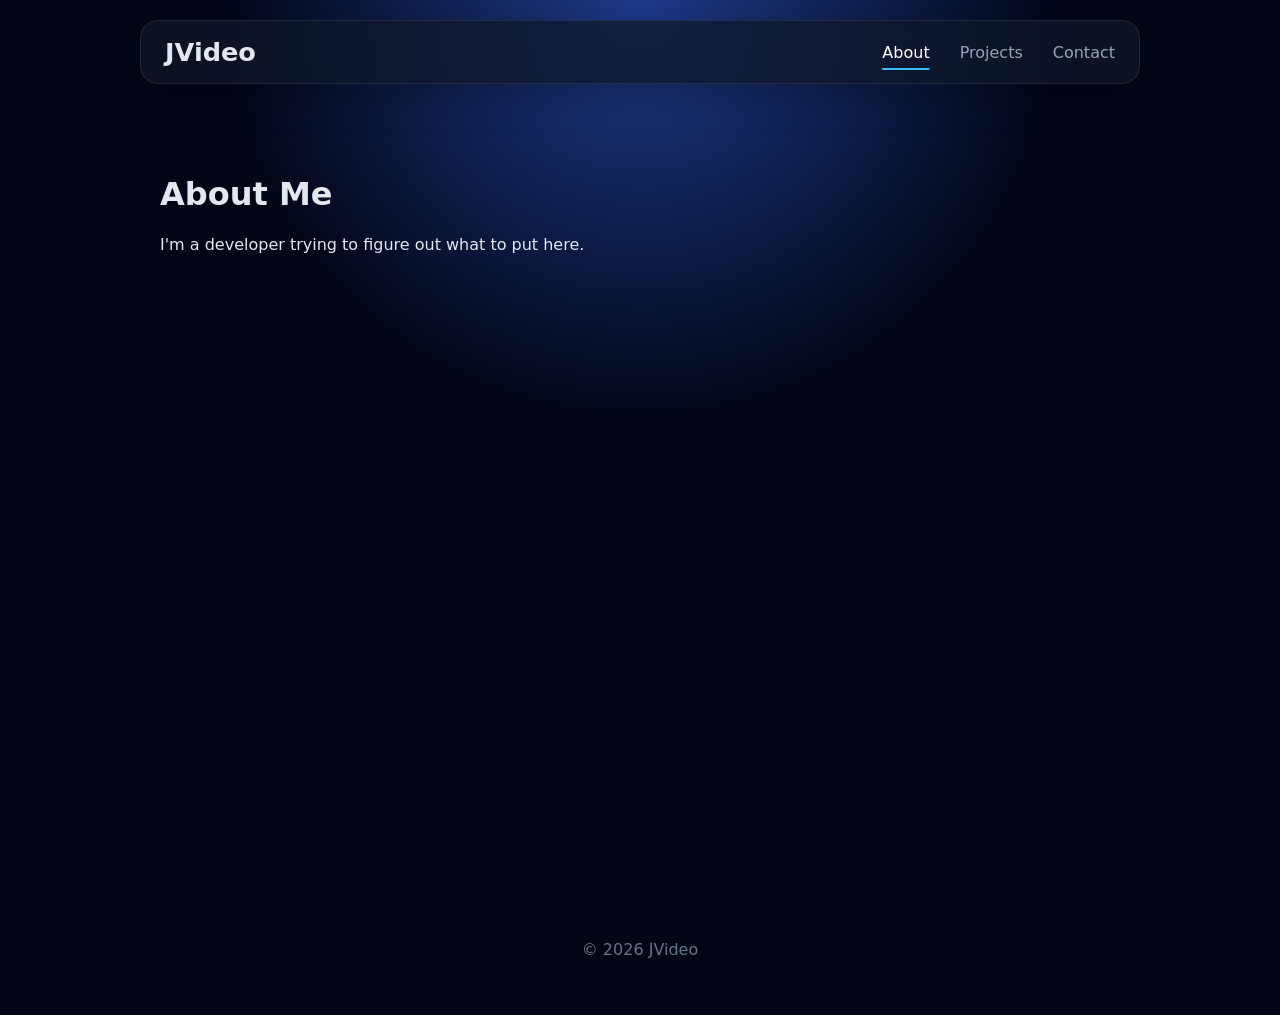
<file: about/index.html>
<!DOCTYPE html>
<html lang="en">
<head>
    <meta charset="UTF-8">
    <meta name="viewport" content="width=device-width, initial-scale=1.0">
    <meta name="description" content="About JVideo.">
    <meta name="theme-color" content="#020617">

    <title>About | JVideo</title>

    <link rel="icon" href="/favicon.svg" type="image/svg+xml">
    <link rel="alternate icon" href="/favicon.ico" sizes="32x32" type="image/x-icon">
    <link rel="stylesheet" href="/style.css">
    <script src="/script.js" defer></script>
</head>

<body>
    <header>
        <nav aria-label="Primary navigation">
            <h1 class="logo">
                <a href="/" aria-label="JVideo home">JVideo</a>
            </h1>

            <button class="menu-toggle" type="button" aria-controls="navLinks" aria-expanded="false" aria-label="Toggle menu">
                <span></span>
                <span></span>
                <span></span>
            </button>

            <div class="nav-links" id="navLinks">
                <a href="/about/" class="active" aria-current="page">About</a>
                <a href="/projects/">Projects</a>
                <a href="/contact/">Contact</a>
            </div>
        </nav>
    </header>

    <main class="page">
        <h1>About Me</h1>

        <p>
            I'm a developer trying to figure out what to put here.
        </p>
    </main>

    <footer>
        <p>© 2026 JVideo</p>
    </footer>
</body>
</html>
</file>
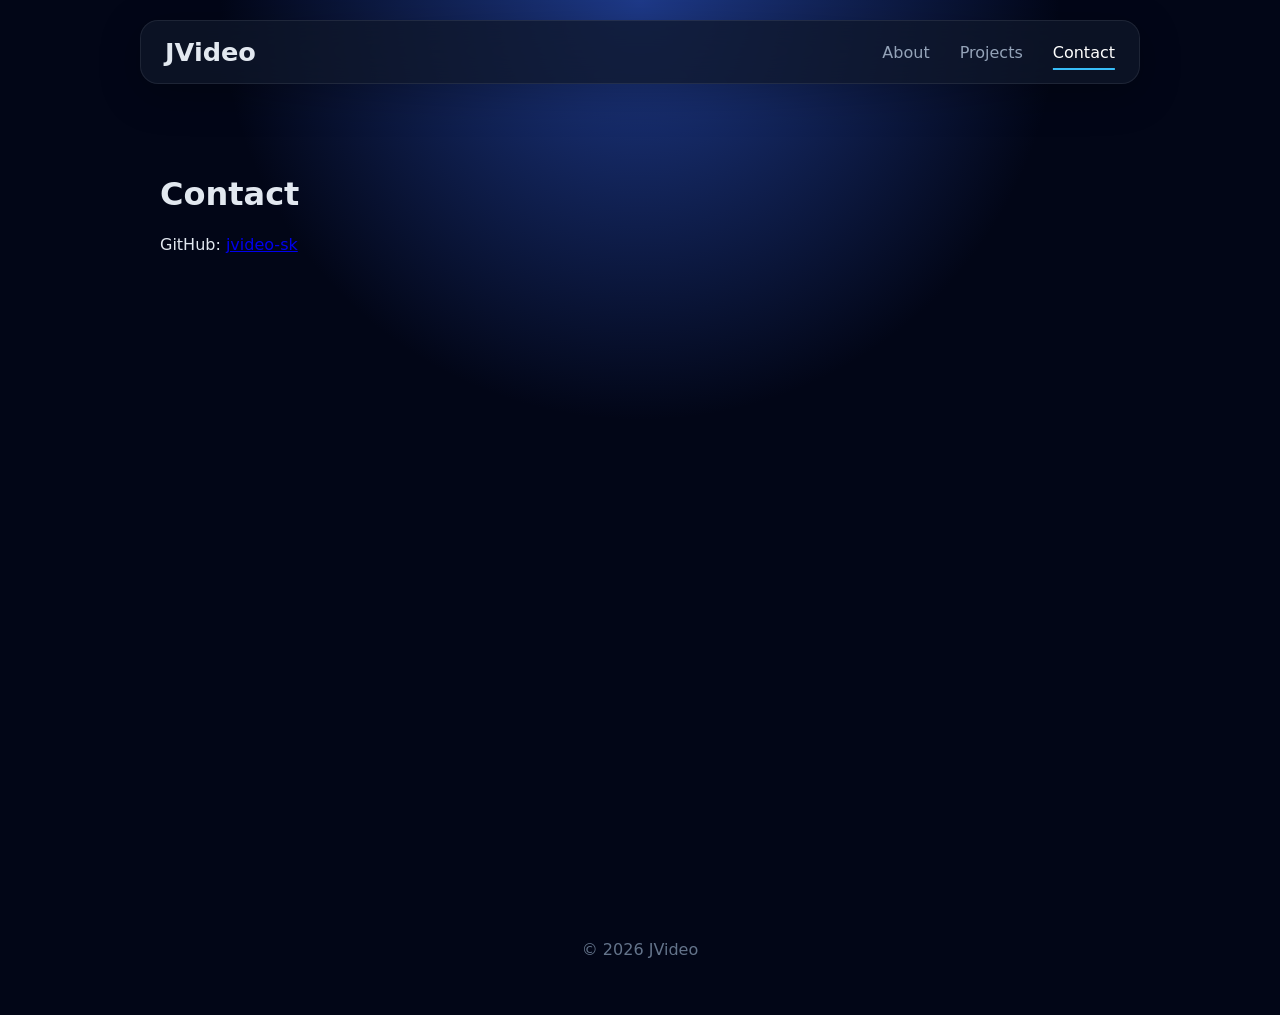
<file: contact/index.html>
<!DOCTYPE html>
<html lang="en">
<head>
    <meta charset="UTF-8">
    <meta name="viewport" content="width=device-width, initial-scale=1.0">
    <meta name="description" content="Contact JVideo.">
    <meta name="theme-color" content="#020617">

    <title>Contact | JVideo</title>

    <link rel="icon" href="/favicon.svg" type="image/svg+xml">
    <link rel="alternate icon" href="/favicon.ico" sizes="32x32" type="image/x-icon">
    <link rel="stylesheet" href="/style.css">
    <script src="/script.js" defer></script>
</head>

<body>
    <header>
        <nav aria-label="Primary navigation">
            <h1 class="logo">
                <a href="/" aria-label="JVideo home">JVideo</a>
            </h1>

            <button class="menu-toggle" type="button" aria-controls="navLinks" aria-expanded="false" aria-label="Toggle menu">
                <span></span>
                <span></span>
                <span></span>
            </button>

            <div class="nav-links" id="navLinks">
                <a href="/about/">About</a>
                <a href="/projects/">Projects</a>
                <a href="/contact/" class="active" aria-current="page">Contact</a>
            </div>
        </nav>
    </header>

    <main class="page">
        <h1>Contact</h1>

        <p>
            GitHub:
            <a href="https://github.com/jvideo-sk" target="_blank" rel="noopener noreferrer">
                jvideo-sk
            </a>
        </p>
    </main>

    <footer>
        <p>© 2026 JVideo</p>
    </footer>
</body>
</html>
</file>
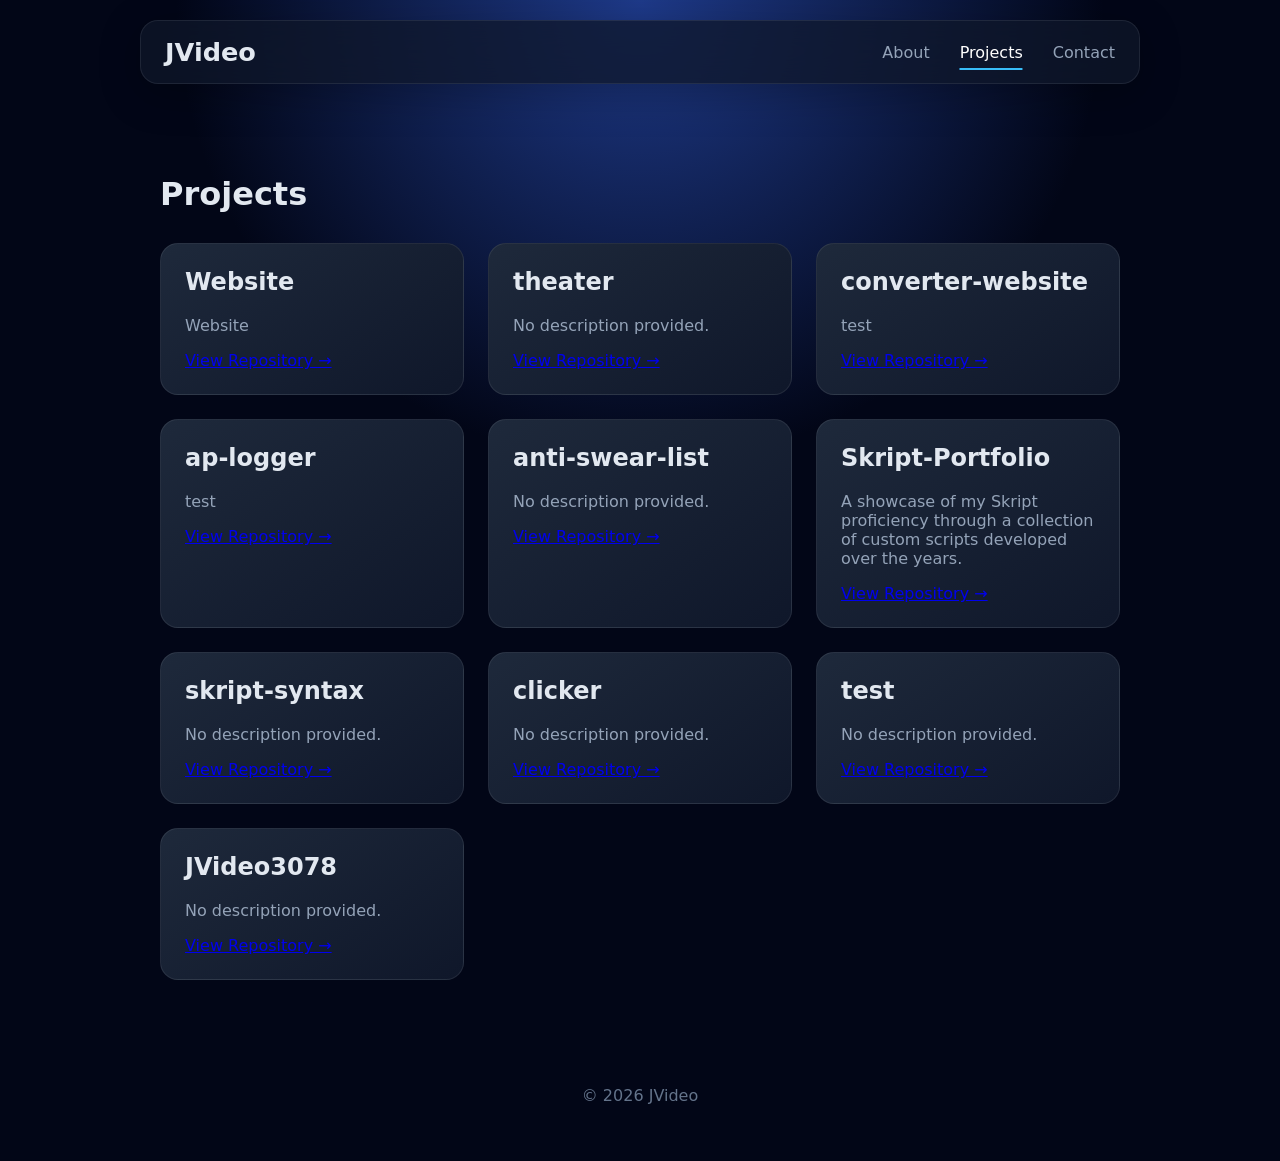
<file: projects/index.html>
<!DOCTYPE html>
<html lang="en">
<head>
    <meta charset="UTF-8">
    <meta name="viewport" content="width=device-width, initial-scale=1.0">
    <meta name="description" content="Projects by JVideo.">
    <meta name="theme-color" content="#020617">

    <title>Projects | JVideo</title>

    <link rel="icon" href="/favicon.svg" type="image/svg+xml">
    <link rel="alternate icon" href="/favicon.ico" sizes="32x32" type="image/x-icon">
    <link rel="stylesheet" href="/style.css">
    <script src="/script.js" defer></script>
</head>

<body>
    <header>
        <nav aria-label="Primary navigation">
            <h1 class="logo">
                <a href="/" aria-label="JVideo home">JVideo</a>
            </h1>

            <button class="menu-toggle" type="button" aria-controls="navLinks" aria-expanded="false" aria-label="Toggle menu">
                <span></span>
                <span></span>
                <span></span>
            </button>

            <div class="nav-links" id="navLinks">
                <a href="/about/">About</a>
                <a href="/projects/" class="active" aria-current="page">Projects</a>
                <a href="/contact/">Contact</a>
            </div>
        </nav>
    </header>

    <main class="page">
        <h1>Projects</h1>

        <div id="projects" class="cards" aria-live="polite">
            <article>
                <h2>Loading projects…</h2>
                <p>Getting the latest repositories from GitHub.</p>
            </article>
        </div>
    </main>

    <footer>
        <p>© 2026 JVideo</p>
    </footer>
</body>
</html>
</file>
<file: style.css>
* {
    box-sizing: border-box;
    scroll-behavior: smooth;
}

:root {
    --bg: #020617;
    --surface: rgba(15, 23, 42, 0.75);
    --card: #111827;
    --text: #e2e8f0; 
    --muted: #94a3b8;
    --accent: #38bdf8;
    --border: rgba(255, 255, 255, 0.08);
}

body {
    margin: 0;
    font-family: Inter, system-ui, -apple-system, sans-serif;
    background:
        radial-gradient(circle at top, #1e3a8a 0%, transparent 35%),
        var(--bg);
    color: var(--text);
    min-height: 100vh;
}


/* NAV */

header {
    position: sticky;
    top: 0;
    z-index: 100;
    padding: 20px;
}

nav {
    max-width: 1000px;
    margin: auto;

    display: flex;
    justify-content: space-between;
    align-items: center;

    padding: 16px 24px;

    background: var(--surface);
    backdrop-filter: blur(18px);

    border-radius: 18px;
    border: 1px solid var(--border);

    box-shadow: 0 10px 40px rgba(0,0,0,.25);
}


.logo {
    font-size: 1.6rem;
    margin: 0;
    font-weight: 700;
}

.logo a {
    color: inherit;
    text-decoration: none;
}

.logo span {
    color: var(--accent);
}


/* LINKS */

.nav-links {
    display: flex;
    gap: 30px;
}

.nav-links a {
    color: var(--muted);
    text-decoration: none;

    position: relative;
    transition: color .25s ease;
}

.nav-links a::after {
    content: "";

    position: absolute;
    left: 50%;
    bottom: -8px;

    width: 0;
    height: 2px;

    background: var(--accent);

    transform: translateX(-50%);
    transition: width .25s ease;
}

.nav-links a:hover,
.nav-links a.active {
    color: white;
}

.nav-links a:hover::after,
.nav-links a.active::after {
    width: 100%;
}


/* MAIN */

main {
    max-width: 1000px;
    margin: auto;
    padding: 20px;
}

.page {
    min-height: calc(100vh - 120px);
    padding: 50px 20px;
}


/* HERO */

.hero {
    min-height: 75vh;

    display: flex;
    flex-direction: column;
    justify-content: center;
}

.hero h2 {
    font-size: clamp(2.5rem, 8vw, 4rem);
    margin: 0 0 15px;

    background: linear-gradient(
        90deg,
        white,
        #38bdf8
    );

    background-clip: text;
    color: transparent;
}

.hero p {
    color: var(--muted);
    font-size: 1.1rem;
}


/* BUTTON */

.button {
    display: inline-flex;

    background: var(--accent);
    color: #082f49;

    padding: 12px 24px;

    border-radius: 12px;

    text-decoration: none;
    font-weight: 600;

    width: fit-content;

    margin-top: 20px;

    transition:
        transform .2s ease,
        box-shadow .2s ease;
}

.button:hover {
    transform: translateY(-3px);

    box-shadow:
        0 10px 25px rgba(56,189,248,.35);
}


/* PROJECT CARDS */

.cards {
    display: grid;

    grid-template-columns:
        repeat(auto-fit, minmax(260px, 1fr));

    gap: 24px;

    margin-top: 30px;
}


.cards article {
    background:
        linear-gradient(
            145deg,
            #1e293b,
            #0f172a
        );

    padding: 24px;

    border-radius: 18px;

    border: 1px solid var(--border);

    transition:
        transform .25s ease,
        border-color .25s ease,
        box-shadow .25s ease;
}


.cards article:hover {
    transform: translateY(-6px);

    border-color: rgba(56,189,248,.5);

    box-shadow:
        0 15px 40px rgba(0,0,0,.3);
}


.cards h2 {
    margin-top: 0;
}


.cards p {
    color: var(--muted);
}


/* FOOTER */

footer {
    text-align: center;
    padding: 40px;
    color: #64748b;
}


/* MOBILE MENU */

.menu-toggle {
    display: none;

    background: none;
    border: none;

    cursor: pointer;
}

.menu-toggle span {
    display: block;

    width: 28px;
    height: 3px;

    background: white;

    margin: 5px;

    border-radius: 5px;

    transition: transform .3s, opacity .3s;
}

.menu-toggle[aria-expanded="true"] span:nth-child(1) {
    transform: translateY(8px) rotate(45deg);
}

.menu-toggle[aria-expanded="true"] span:nth-child(2) {
    opacity: 0;
}

.menu-toggle[aria-expanded="true"] span:nth-child(3) {
    transform: translateY(-8px) rotate(-45deg);
}


@media(max-width:700px) {

    .menu-toggle {
        display:block;
    }


    .nav-links {

        position:absolute;

        top:90px;
        left:20px;
        right:20px;


        display:flex;
        flex-direction:column;

        background:
            rgba(15,23,42,.95);

        backdrop-filter:blur(18px);

        padding:20px;

        border-radius:18px;

        border:1px solid var(--border);


        opacity:0;

        transform:
            translateY(-15px);

        pointer-events:none;

        transition:.3s;
    }


    .nav-links.show {

        opacity:1;

        transform:
            translateY(0);

        pointer-events:auto;
    }


    .nav-links a {
        padding:12px;
    }
}
/* Interaction/accessibility refinements */
button:focus-visible,
a:focus-visible {
    outline: 2px solid var(--accent);
    outline-offset: 4px;
}

@media (prefers-reduced-motion: reduce) {
    *,
    *::before,
    *::after {
        scroll-behavior: auto !important;
        transition-duration: 0.01ms !important;
        animation-duration: 0.01ms !important;
        animation-iteration-count: 1 !important;
    }
}
</file>
